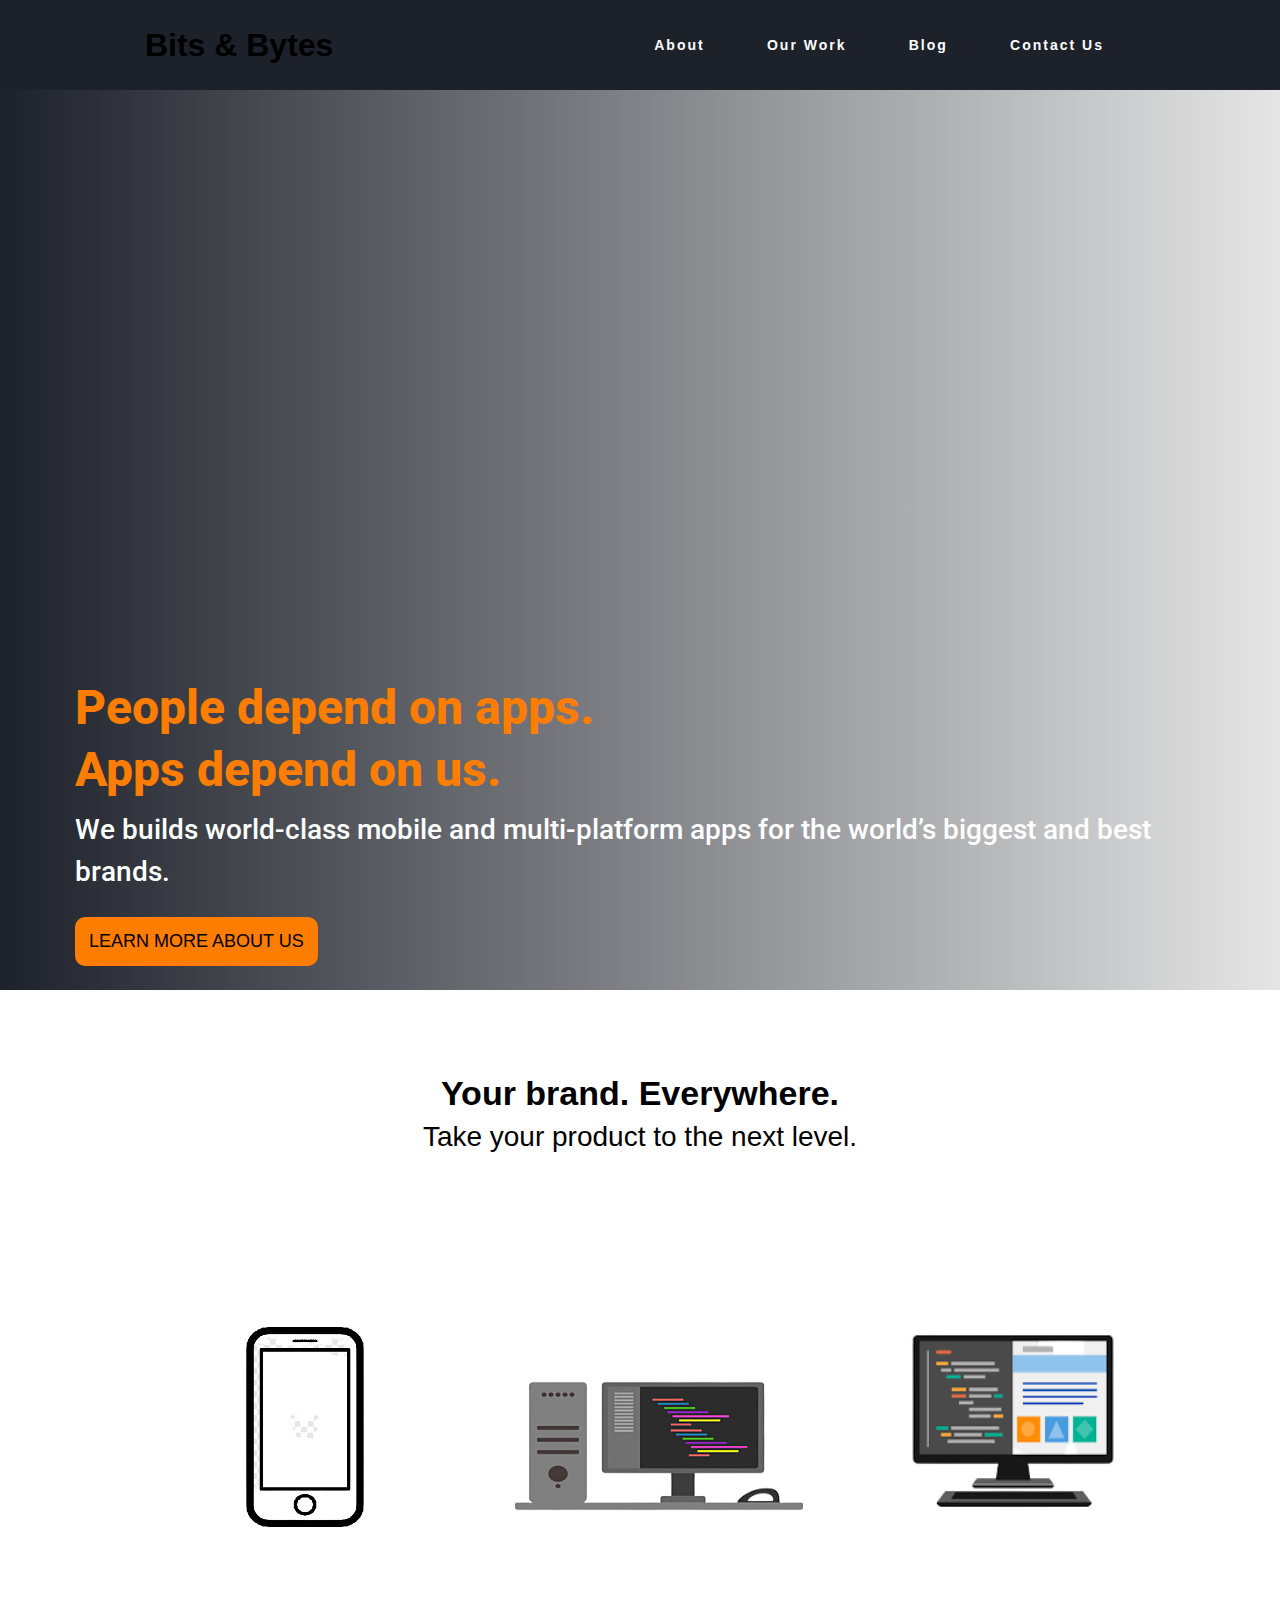
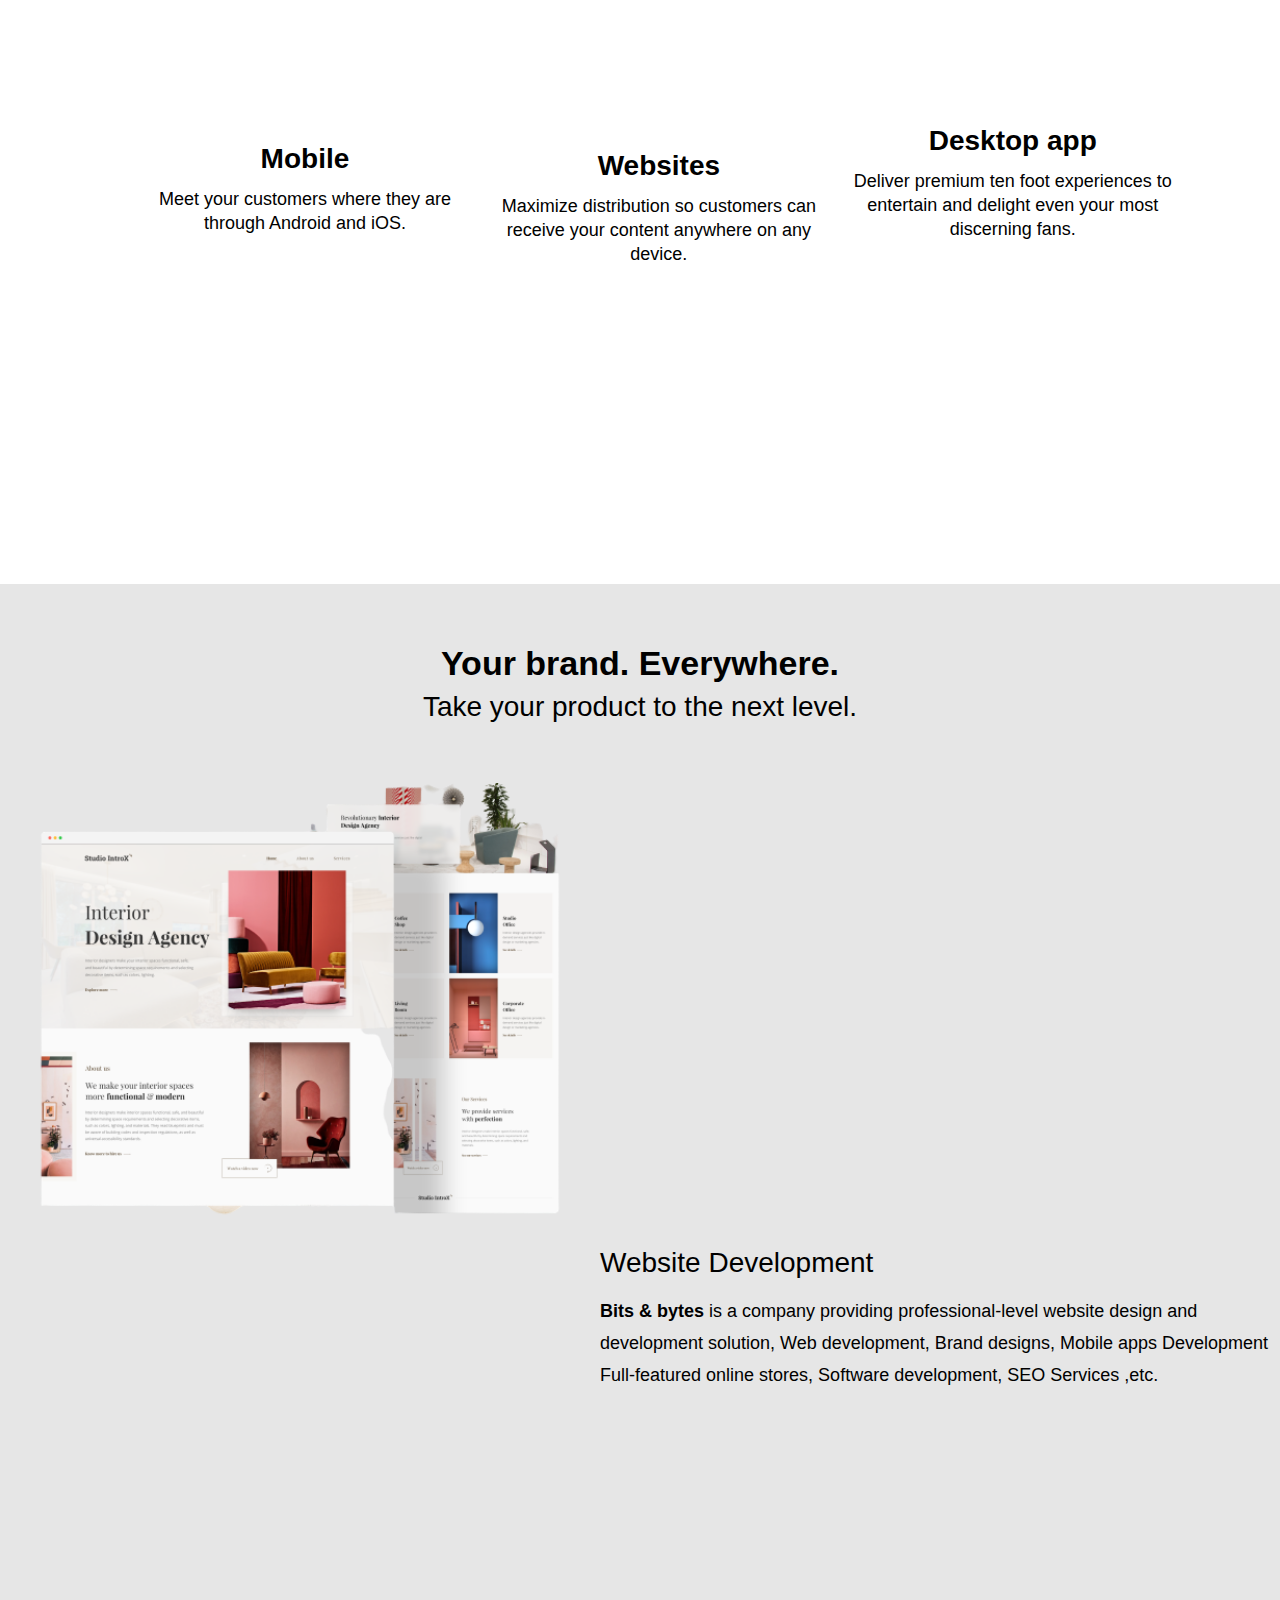
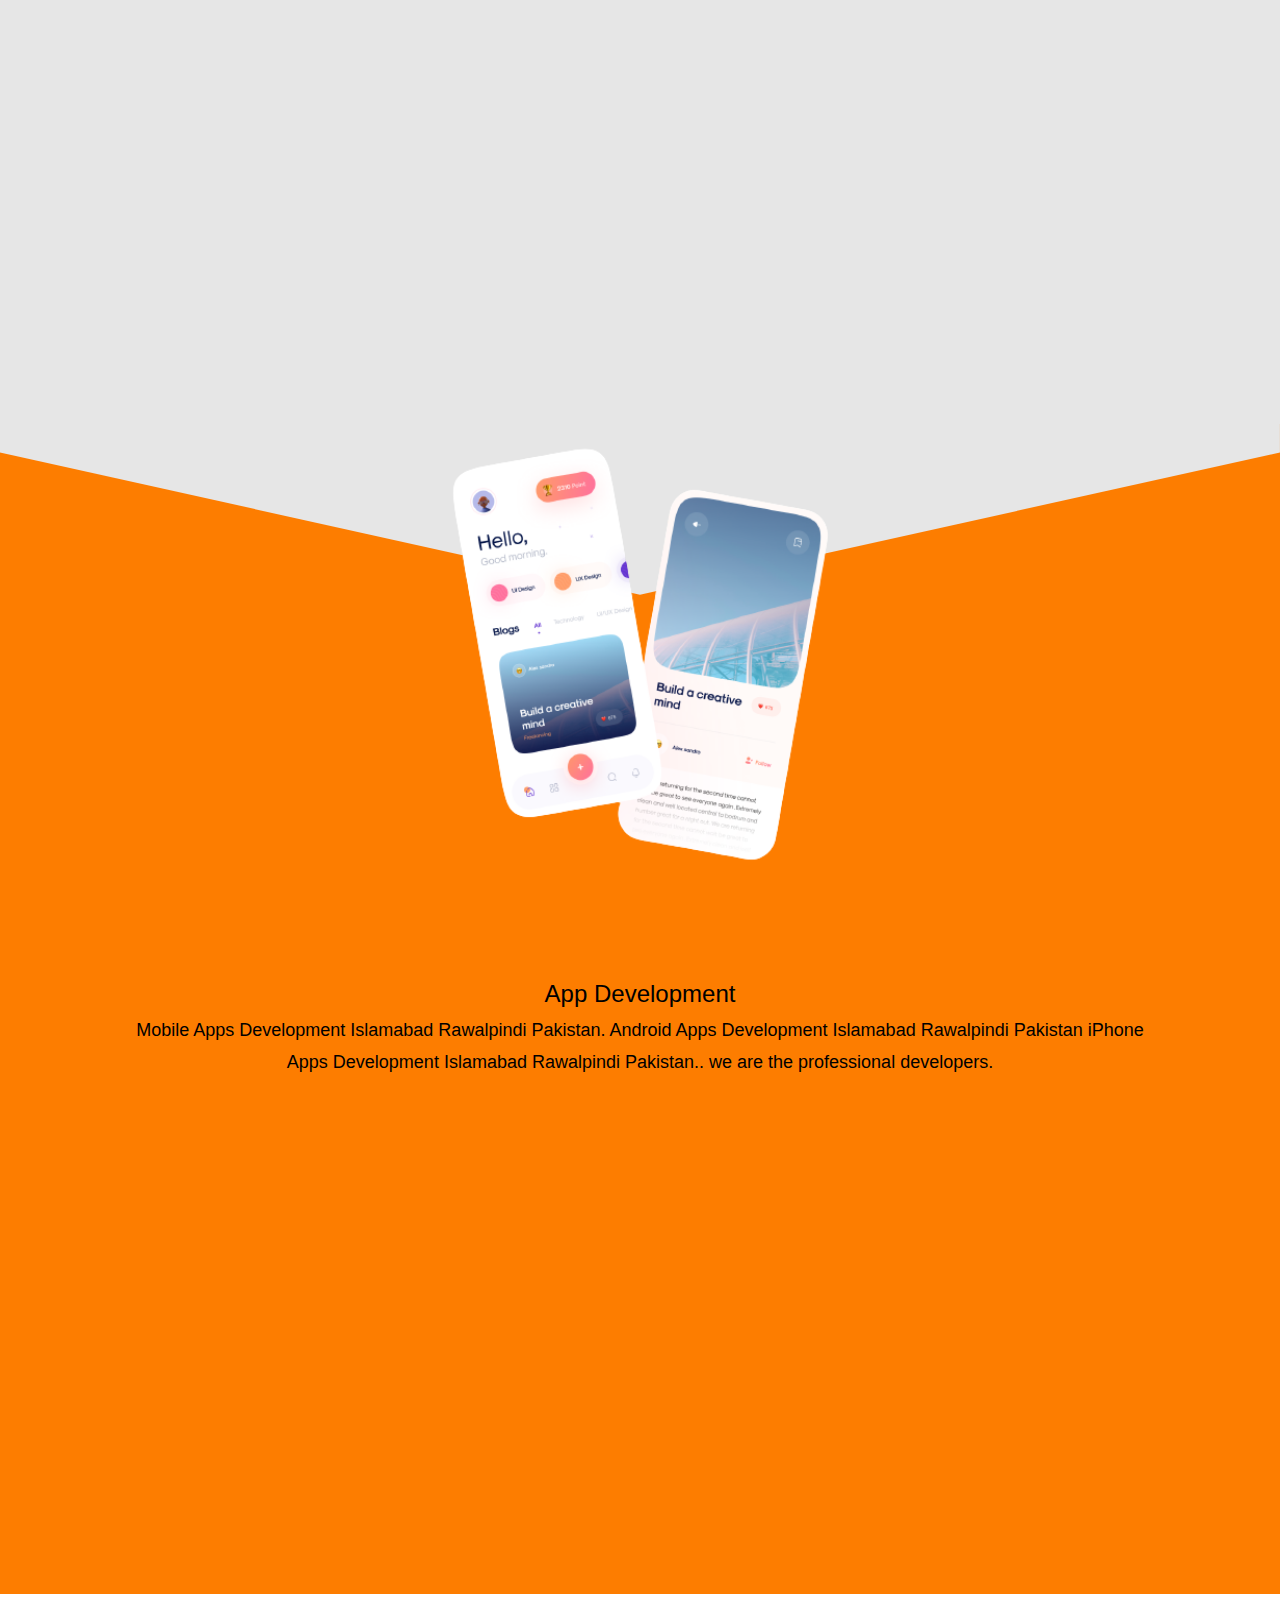
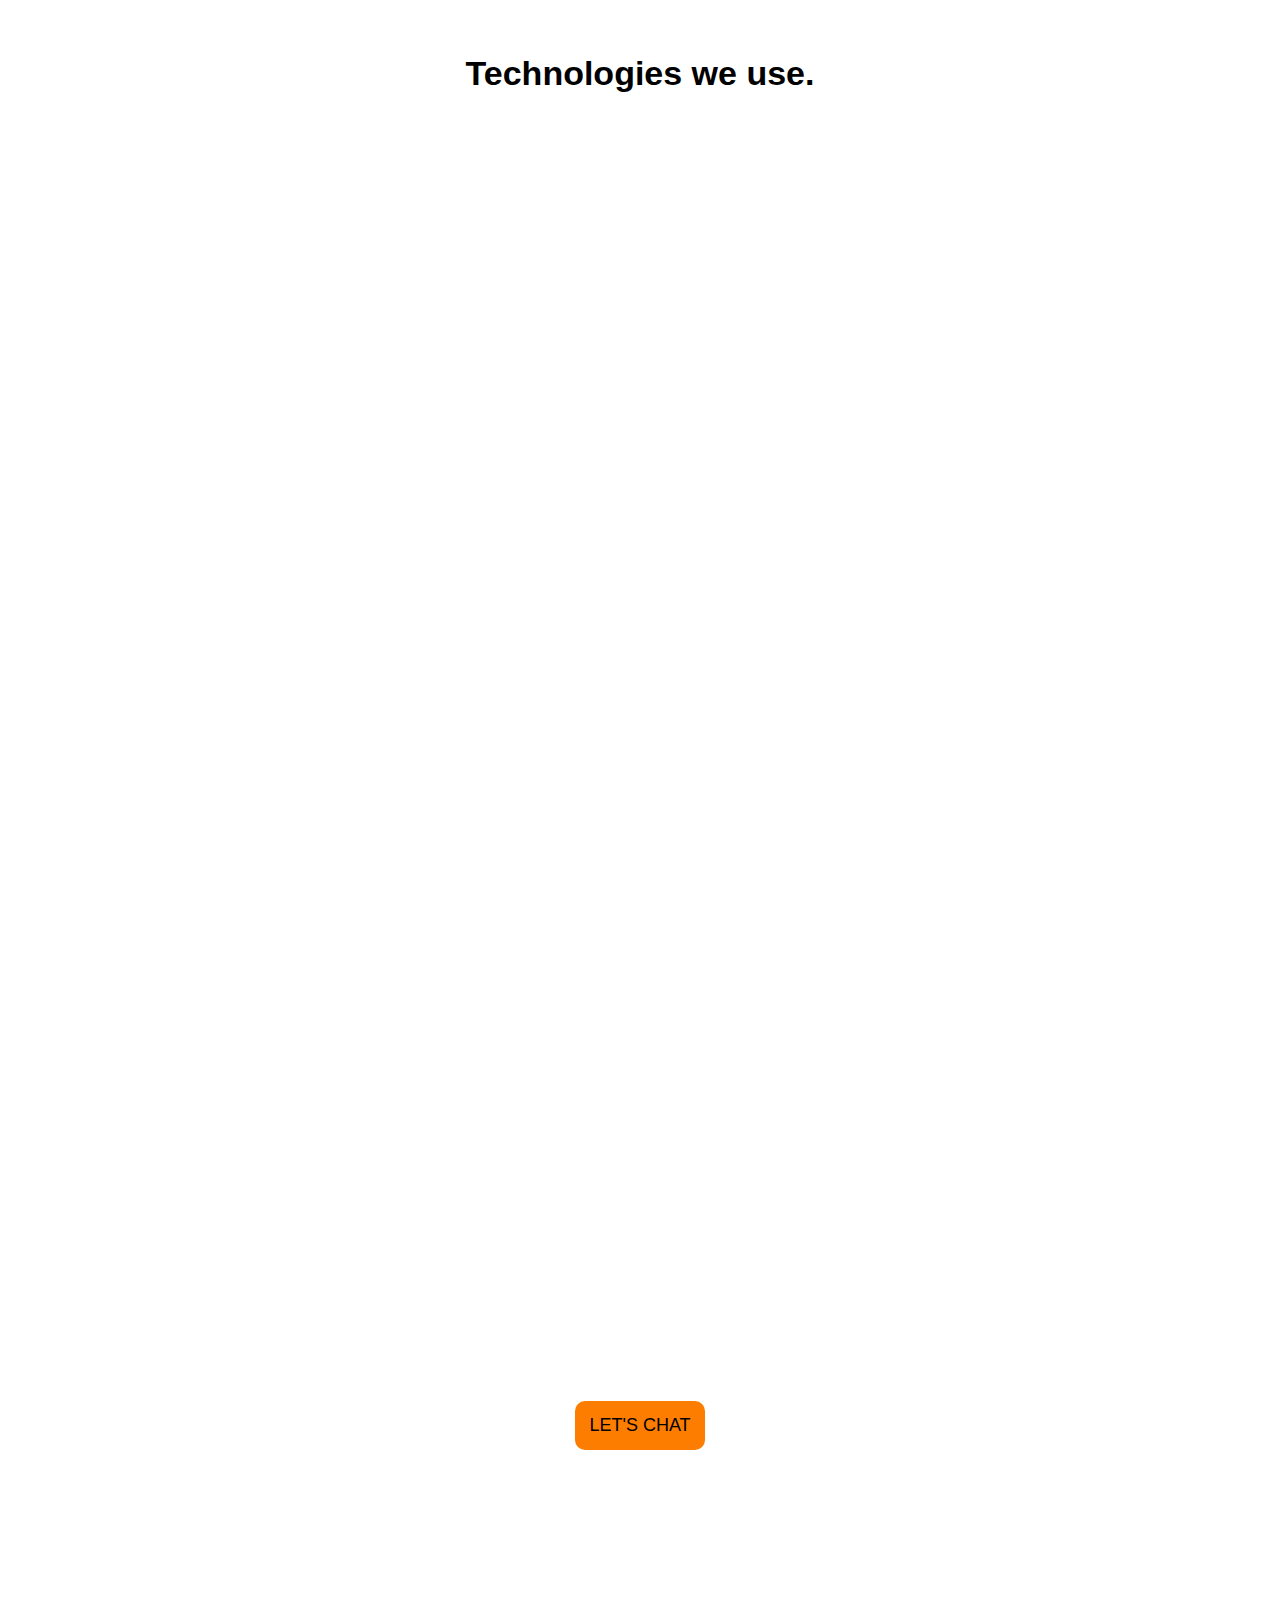
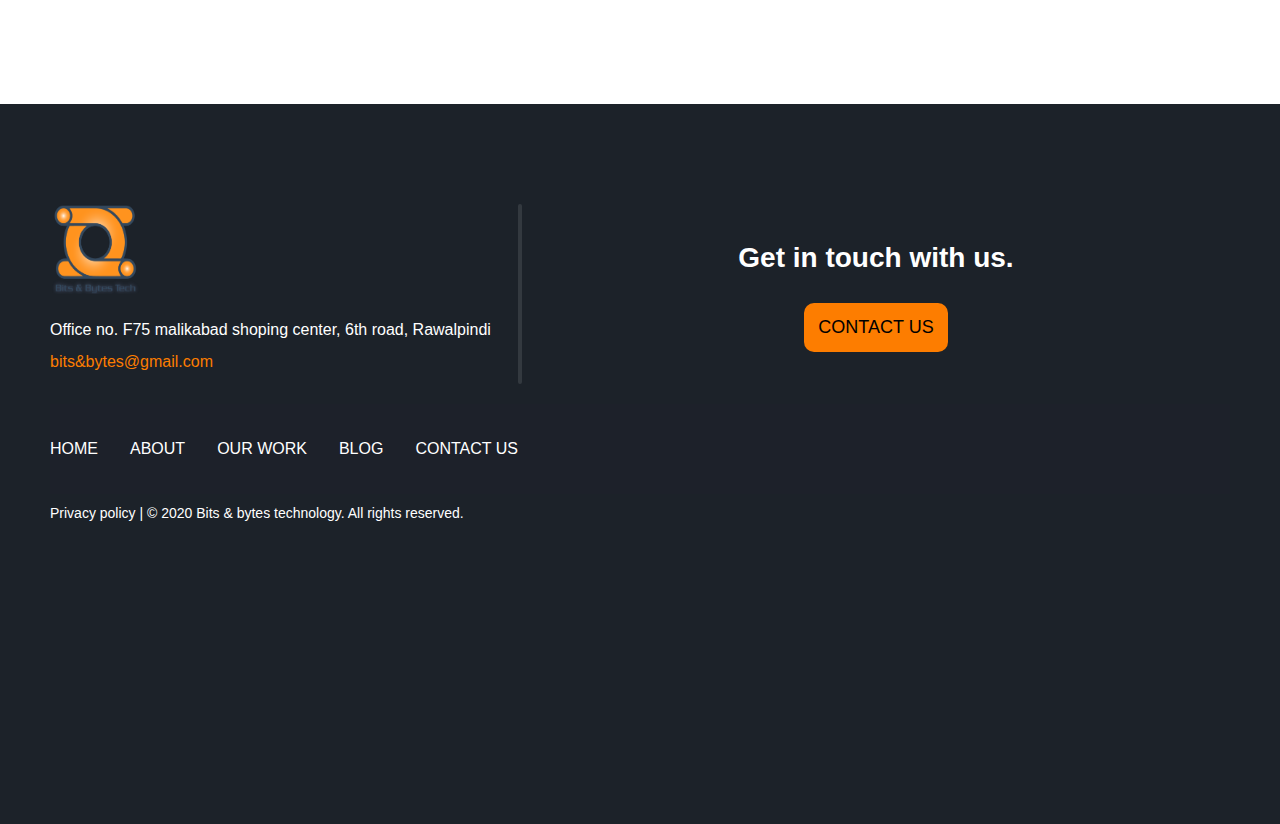
<file: bits & bytes/src/html/index.html>
<!DOCTYPE html>
<html lang="en">
<head>
    <meta charset="UTF-8">
    <meta name="viewport" content="width=device-width, initial-scale=1.0">
    <title>Bits & bytes - technology</title>
    <link href="https://fonts.googleapis.com/css2?family=Roboto:wght@100;300;400;500;700&display=swap" rel="stylesheet">
    <link href='https://unpkg.com/boxicons@2.0.7/css/boxicons.min.css' rel='stylesheet'>
    <!-- <link rel="stylesheet" href="https://cdnjs.cloudflare.com/ajax/libs/font-awesome/4.7.0/css/font-awesome.min.css"> -->
    <link rel="stylesheet" href="../css/style.css">
</head>
<body>

  <!-- Header section -->
  <header class="header">
    <nav class="nav" id="nav">
        <div class="logo">
            <h1>Bits & Bytes</h1>
            
        </div>
        <ul class="nav_links">
          <li><a href="./about.html">About</a></li>
          <li><a href="#">Our Work</a></li>
          <li><a href="#">Blog</a></li>
          <li><a href="./contact.html">Contact Us</a></li>
        </ul>
        <div class="icon">
          <!-- <i class='bx bx-menu-alt-right'  id="menu_bar"></i> -->
          <div class="bar1"></div>
          <div class="bar2"></div>
          <div class="bar3"></div>
        </div>
    </nav>
  </header>
     
    <div class="wrapper"> 
        <video autoplay muted loop id="myVideo">
          <source src="https://media.istockphoto.com/videos/business-people-working-in-a-busy-open-plan-office-video-id1201224615" type="video/mp4">
          Your browser does not support HTML5 video.
        </video>
        <div class="overlay"></div>
          <div class="content">
            <h1 class="hero-title">People depend on apps.<br/>
            Apps depend on us.</h1>
            <h3 class="hero-text">We builds world-class mobile and multi-platform apps for the world’s biggest and best brands.</h3>
            <div class="button">
             <a href="./about.html"> <button id="button">Learn more about us</button></a>
            </div>
          </div>
    </div>
      
   
    <!-- brand section  -->
    <section class="brand" id="brand-section">
      <div class="heading">
        <h2 class="brand-title">Your brand. Everywhere.</h2>
        <p class="brand-text">Take your product to the next level.</p>
      </div>
      <div class="box-container">
        <div class="item-container1">
          <img src="../images/iphobe-removebg-preview.png" alt="image not aviable ">
          <div class="item-description">
            <h3 class="item-title">Mobile</h3>
            <p class="item-text">Meet your customers where they are through Android and iOS.    </p>
          </div>
        </div>
        <div class="item-container2">
          <img src="../images/pc-removebg-preview.png" alt="image not aviable ">
          <div class="item-description">
            <h3 class="item-title">Websites</h3>
            <p class="item-text">Maximize distribution so customers can receive your content anywhere on any device. </p>
          </div>
        </div>
        <div class="item-container3">
          <img src="../images/download-removebg-preview.png" alt="image not aviable ">
          <div class="item-description">
            <h3 class="item-title">Desktop app</h3>
            <p class="item-text">Deliver premium ten foot experiences to entertain and delight even your most discerning fans.  </p>
          </div>
        </div>
      </div>

    </section>

    <!-- Website section -->

    <section class="web-section" id="web-section">

      <div class="heading">
        <h2 class="brand-title">Your brand. Everywhere.</h2>
        <p class="brand-text">Take your product to the next level.</p>
      </div>
      <div class="grid-list">
        <div class="list-image">
          <img src="../images/thumbnail_4-removebg-preview.png" alt="image not aviable">
        </div>
        <div class="box2"></div>
        <div class="box3"></div>
        <div class="list-text">
          <h3 class="grid-title">Website Development</h3>
          <p class="grid-text"><strong>Bits & bytes</strong> is a company providing professional-level
            website design and development solution, Web development,
            Brand designs, Mobile apps Development Full-featured online stores,
            Software development, SEO Services ,etc.</p>
        </div>
        <div></div>
       
      </div>


    </section>

    <!-- App section  -->
    <section class="app-section" id="app-section">
      <div class=".svg">   
        <svg xmlns="http://www.w3.org/2000/svg" viewBox="0 0 1440 220"><path fill="#E6E6E6" fill-opacity="1" d="M0,32L720,192L1440,32L1440,0L720,0L0,0Z"></path></svg>
      </div>
      <div class="app-list">
        <div class="list-image">
          <img src="../images/mobile-removebg-preview.png" id="app-image" alt="image not aviable">
        </div>
        <div class="app-list-text">
          <h2 class="app-title">App Development</h2>
          <p class="app-text">Mobile Apps Development Islamabad Rawalpindi Pakistan.
            Android Apps Development Islamabad Rawalpindi Pakistan
            iPhone Apps Development Islamabad Rawalpindi Pakistan..
            we are the professional developers.</p>
        </div>

      </div>
    </section>

    <!-- Technology section  -->
    <section class="technology-section">
      <div class="heading">
        <h2 class="brand-title">Technologies we use.</h2>
        <!-- <p class="brand-text">Take your product to the next level.</p> -->
      </div>
      

    </section>

     <!-- Help section  -->
     <section class="help-section">
       <div class="help-text">
         <h2>How can we help you?</h2>
         <button id="button">Let's chat</button>
       </div>
     </section>

     <!-- Footer section  -->
     <footer class="footer">
       <div class="footer-top">
         <div class="footer-left">
            <div class="footer-logo">
              <img src="../images/logo.png" alt="image not aviable" id="logo">
              <p class="footer-address">Office no. F75 malikabad shoping center, 6th road, Rawalpindi</p>
              <p class="footer-mail">bits&bytes@gmail.com</p>
    
            </div>
            <div class="footer-saprator"></div>
         </div>
        <div class="footer-getintouch">
          <h2 class="footer-title">
            Get in touch with us.
          </h2>
          <button id="button">Contact us</button>
        </div>
 
       </div>
       <div class="footer-bottom">
         <nav class="footer-nav">
          <ul class="footer-nav">
            <li><a href="#">Home</a></li>
            <li><a href="./about.html">About</a></li>
            <li><a href="#">Our Work</a></li>
            <li><a href="#">Blog</a></li>
            <li><a href="./contact.html">Contact Us</a></li>
          </ul>
         </nav>
         <div class="footer-copywrite">
          <p class="copywrite">Privacy policy | © 2020 Bits & bytes technology. All rights reserved.</p>
        </div>
       </div>
      


     </footer>

   

    <script src="../js/app.js"></script>
</body>
</html>
</file>
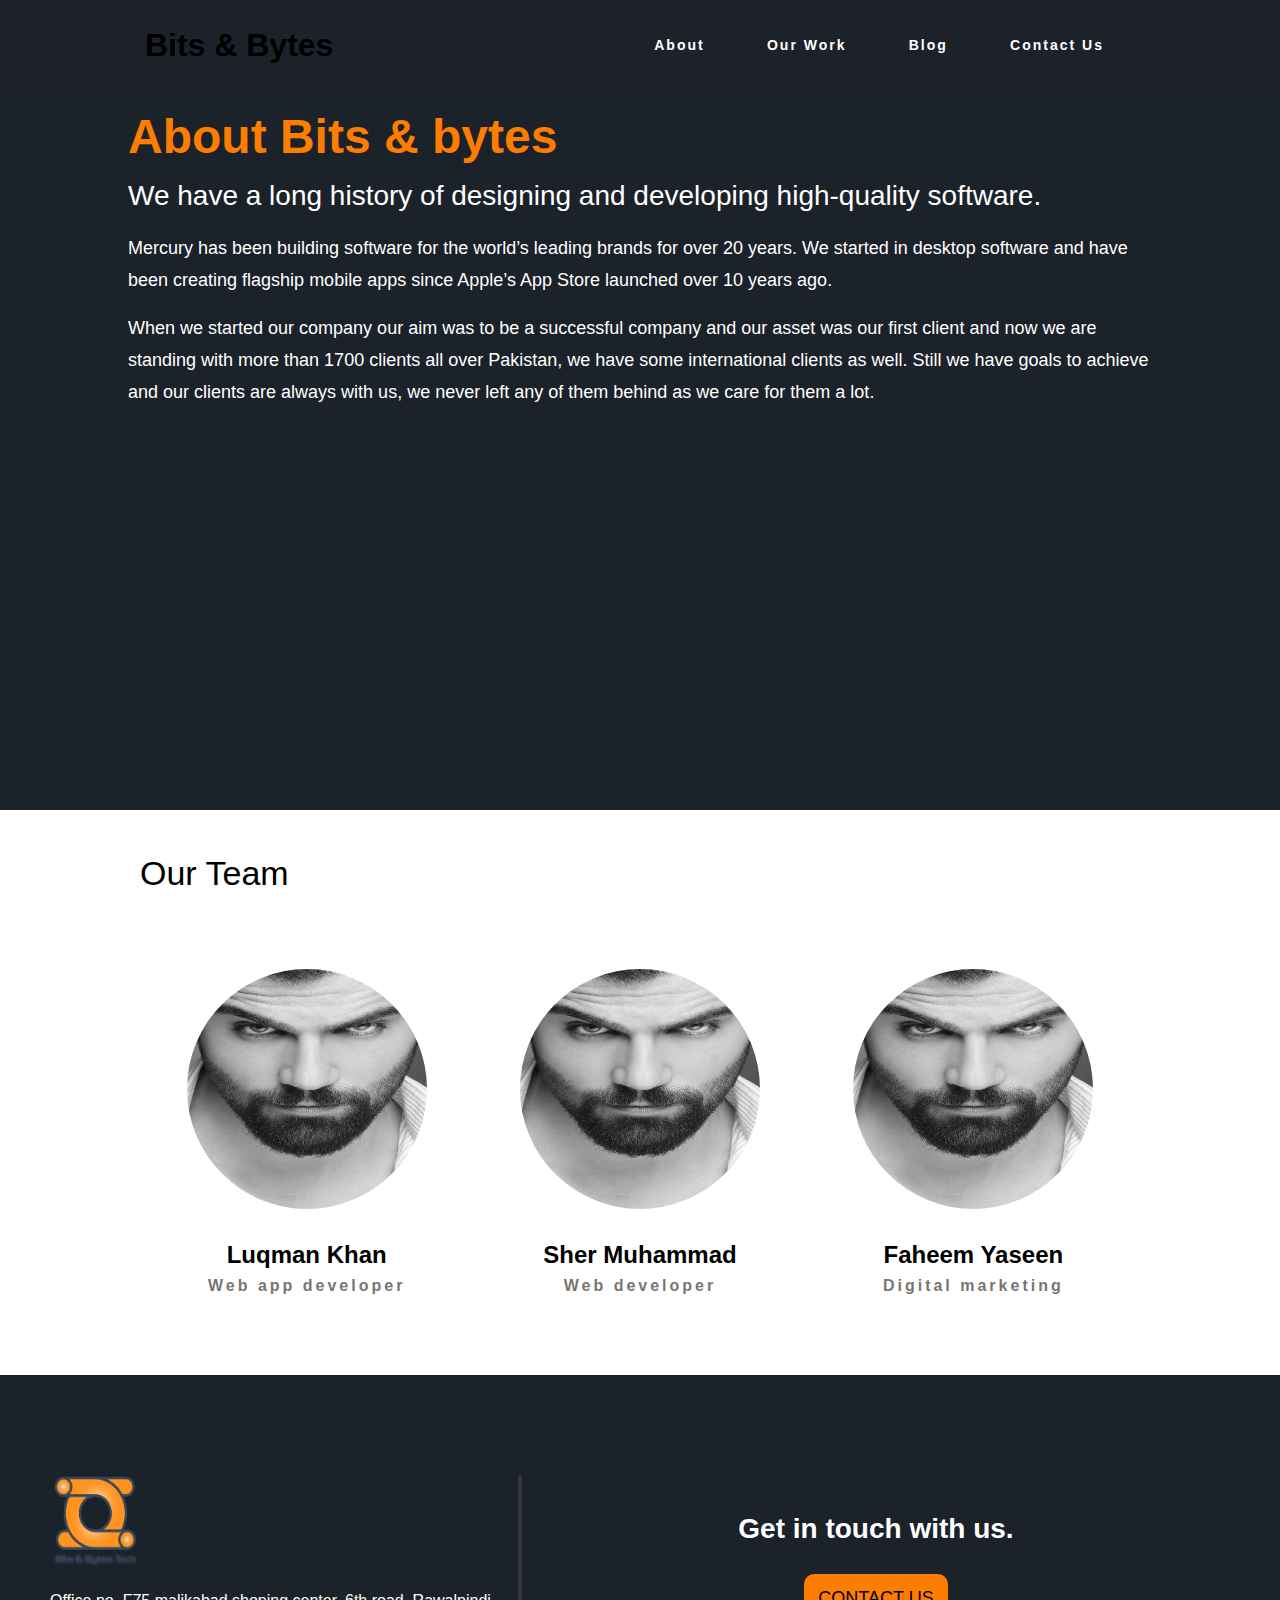
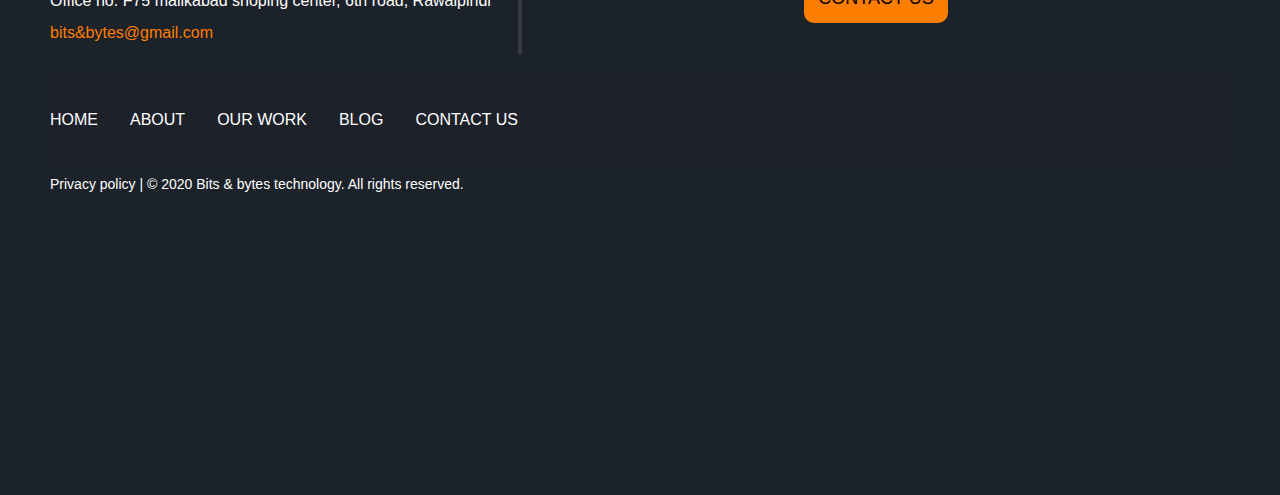
<file: bits & bytes/src/html/about.html>
<!DOCTYPE html>
<html lang="en">
<head>
    <meta charset="UTF-8">
    <meta name="viewport" content="width=device-width, initial-scale=1.0">
    <title>Bits & bytes - technology</title>
    <link href="https://fonts.googleapis.com/css2?family=Roboto:wght@100;300;400;500;700&display=swap" rel="stylesheet">
    <link href='https://unpkg.com/boxicons@2.0.7/css/boxicons.min.css' rel='stylesheet'>
    <link rel="stylesheet" href="https://cdnjs.cloudflare.com/ajax/libs/font-awesome/4.7.0/css/font-awesome.min.css">
    <link rel="stylesheet" href="../css/style.css">
    <link rel="stylesheet" href="../css/about.css">

</head>
<body>
    <!-- Header section -->
    <header class="header">
        <nav class="nav" id="nav">
            <div class="logo">
                <h1>Bits & Bytes</h1>
                
            </div>
            <ul class="nav_links">
            <li><a href="#">About</a></li>
            <li><a href="#">Our Work</a></li>
            <li><a href="#">Blog</a></li>
            <li><a href="contact.html">Contact Us</a></li>
            </ul>
            <div class="icon">
            <i class='bx bx-menu-alt-right'  id="menu_bar"></i>
            </div>
        </nav>
    </header>

    <!-- main section  -->
    <section class="main-section">
        <div class="about-container">
            <h2 class="about-title">About Bits & bytes</h2>
            <h3 class="about-subtitle">We have a long history of designing and developing high‑quality software.</h3>
            <p class="about-text">
                Mercury has been building software for the world’s leading brands for over 20 years. We started in desktop software and have been creating flagship mobile apps since Apple’s App Store launched over 10 years ago.
            </p>
            <p class="about-text">
                When we started our company our aim was to be a successful company and our asset was our first client and now we are standing with more than 1700 clients all over Pakistan, we have some international clients as well. Still we have goals to achieve and our clients are always with us, we never left any of them behind as we care for them a lot.
            </p>
        </div>

        <!-- team section  -->

        <div class="team-section">
            <h2 class="team-title">Our Team</h2>
            <div class="profiles">
                <div class="profile">
                    <img class="profile-img" src="../images/man.jpg" alt="no image aviable">
                    <h3 class="user-name">Luqman Khan</h3>
                    <h5 class="user-skill">Web app developer</h5>

                </div>

                <div class="profile">
                    <img class="profile-img" src="../images/man.jpg" alt="no image aviable">
                    <h3 class="user-name">Sher Muhammad</h3>
                    <h5 class="user-skill">Web developer</h5>

                </div>

                <div class="profile">
                    <img class="profile-img" src="../images/man.jpg" alt="no image aviable">
                    <h3 class="user-name">Faheem Yaseen</h3>
                    <h5 class="user-skill">Digital marketing </h5>

                </div>
            </div>
        </div>


    </section>


    <!-- Footer section  -->
    <footer class="footer">
        <div class="footer-top">
            <div class="footer-left">
                <div class="footer-logo">
                <img src="../images/logo.png" alt="image not aviable" id="logo">
                <p class="footer-address">Office no. F75 malikabad shoping center, 6th road, Rawalpindi</p>
                <p class="footer-mail">bits&bytes@gmail.com</p>
        
                </div>
                <div class="footer-saprator"></div>
            </div>
            <div class="footer-getintouch">
            <h2 class="footer-title">
                Get in touch with us.
            </h2>
            <button id="button">Contact us</button>
            </div>

        </div>
        <div class="footer-bottom">
            <nav class="footer-nav">
            <ul class="footer-nav">
                <li><a href="index.html">Home</a></li>
                <li><a href="about.html">About</a></li>
                <li><a href="#">Our Work</a></li>
                <li><a href="#">Blog</a></li>
                <li><a href="./contact.html">Contact Us</a></li>
            </ul>
            </nav>
            <div class="footer-copywrite">
            <p class="copywrite">Privacy policy | © 2020 Bits & bytes technology. All rights reserved.</p>
            </div>
        </div>
    </footer>
    
    

    <script src="../js/app.js"></script>
</body>
</html>
</file>
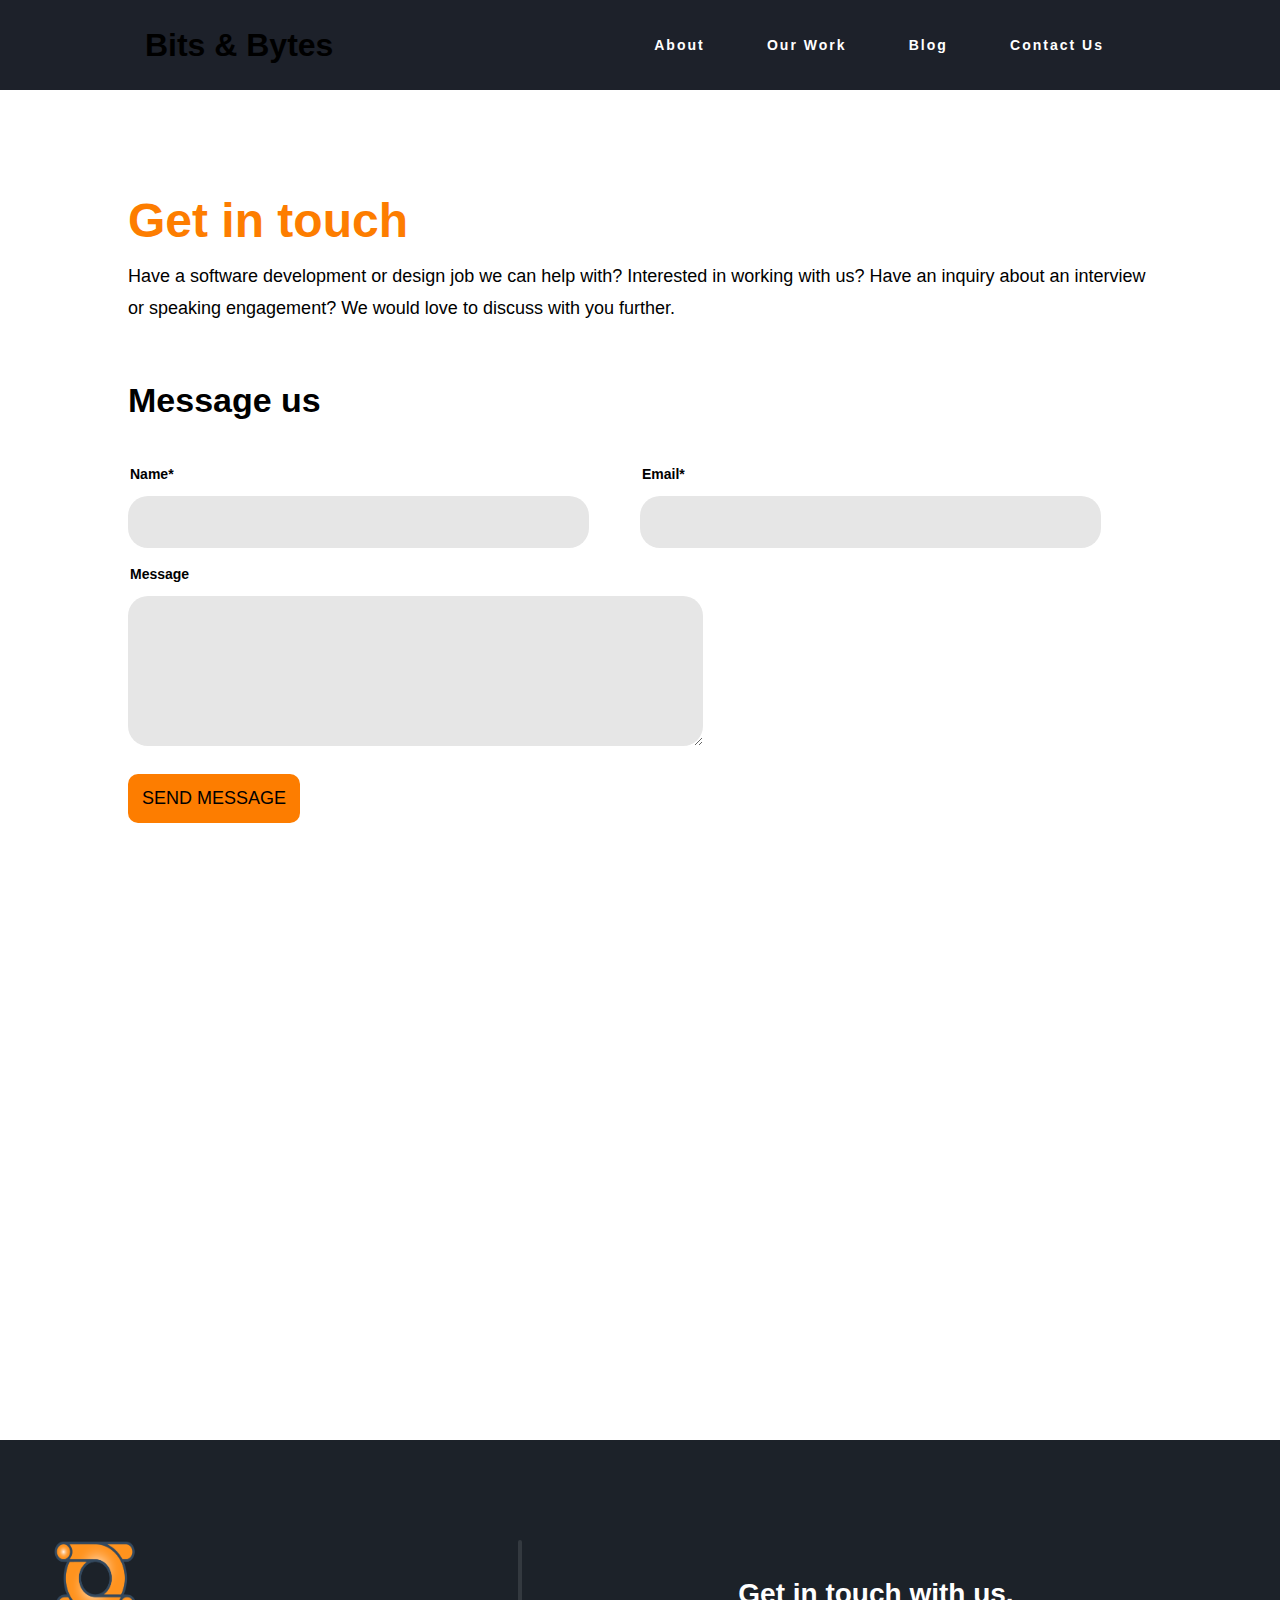
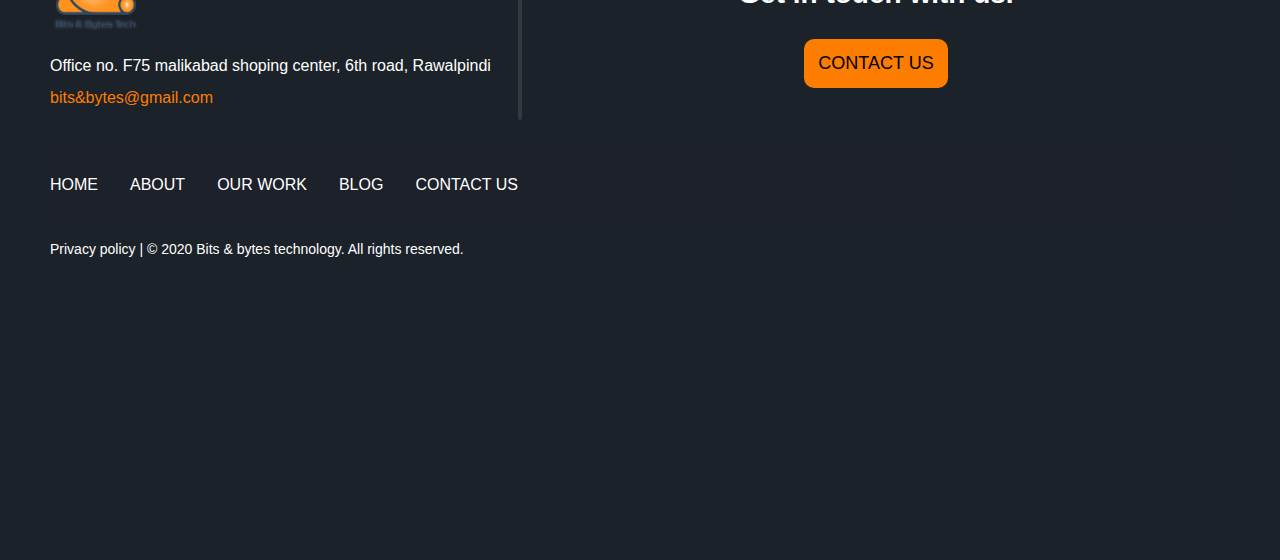
<file: bits & bytes/src/html/contact.html>
<!DOCTYPE html>
<html lang="en">
<head>
    <meta charset="UTF-8">
    <meta name="viewport" content="width=device-width, initial-scale=1.0">
    <title>bits & bytes</title>
    <link href="https://fonts.googleapis.com/css2?family=Roboto:wght@100;300;400;500;700&display=swap" rel="stylesheet">
    <link href='https://unpkg.com/boxicons@2.0.7/css/boxicons.min.css' rel='stylesheet'>
    <link rel="stylesheet" href="https://cdnjs.cloudflare.com/ajax/libs/font-awesome/4.7.0/css/font-awesome.min.css">
    <link rel="stylesheet" href="../css/style.css">
    <link rel="stylesheet" href="../css/contact.css">
</head>
<body>

    <!-- Header section -->
    <header class="header">
        <nav class="nav" id="nav">
            <div class="logo">
                <h1>Bits & Bytes</h1>
                
            </div>
            <ul class="nav_links">
            <li><a href="about.html">About</a></li>
            <li><a href="#">Our Work</a></li>
            <li><a href="#">Blog</a></li>
            <li><a href="contact.html">Contact Us</a></li>
            </ul>
            <div class="icon">
            <i class='bx bx-menu-alt-right'  id="menu_bar"></i>
            </div>
        </nav>
    </header>

    <!-- main section  -->
    <section class="main-section" id="section">
        <div class="text-section">
            <h2 class="main-title">Get in touch</h2>
            <p class="main-text">Have a software development or design job we can help with? Interested in working with us? Have an inquiry about an interview or speaking engagement? We would love to discuss with you further.</p>
        </div>

        <form action="" class="form-section">
            <h2  class="form-title">Message us</h2>
            <div class="form-box">
                <div class="box-input">
                    <div class="form-text">
                        <h4>Name*</h4>
                    </div>
                    <div class="form-input">
                        <input type="text">
                    </div>
                </div>
               <div class="box-input">
                    <div class="form-text">
                        <h4>Email*</h4>
                    </div>
                    <div class="form-input">
                        <input type="text">
                    </div>
               </div>
               <div class="break"></div> <!-- break -->
               <div class="box-textarea">
                    <div class="form-text">
                        <h4>Message</h4>
                    </div>
                    <div class="form-input">
                        <textarea name="message" id="message" cols="70" rows="10"></textarea>
                    </div>
               </div>
            </div>
            <div class="button-box">
                <button id="button">Send message</button>
            </div>
        </form>

    </section>


    <!-- Footer section  -->
    <footer class="footer">
    <div class="footer-top">
        <div class="footer-left">
            <div class="footer-logo">
            <img src="../images/logo.png" alt="image not aviable" id="logo">
            <p class="footer-address">Office no. F75 malikabad shoping center, 6th road, Rawalpindi</p>
            <p class="footer-mail">bits&bytes@gmail.com</p>
    
            </div>
            <div class="footer-saprator"></div>
        </div>
        <div class="footer-getintouch">
        <h2 class="footer-title">
            Get in touch with us.
        </h2>
        <button id="button">Contact us</button>
        </div>

    </div>
    <div class="footer-bottom">
        <nav class="footer-nav">
        <ul class="footer-nav">
            <li><a href="index.html">Home</a></li>
            <li><a href="about.html">About</a></li>
            <li><a href="#">Our Work</a></li>
            <li><a href="#">Blog</a></li>
            <li><a href="#">Contact Us</a></li>
        </ul>
        </nav>
        <div class="footer-copywrite">
        <p class="copywrite">Privacy policy | © 2020 Bits & bytes technology. All rights reserved.</p>
        </div>
    </div>
    </footer>


    <script src="../js/app.js"></script>
</body>
</html>
</file>
<file: bits & bytes/src/css/style.css>
/* Basic styling */
* {
  box-sizing: border-box;
  padding: 0;
  margin: 0;
}
body {
  font-family: Arial, Helvetica, sans-serif, "Roboto";
  font-size: 16px;
}


/* top section  */
.top-section {
  max-width: 1024px;
  margin: auto;
  background-color: rgb(59, 31, 31);
  padding: 10px;
}

.nav {
  top: 0;
  display: flex;
  justify-content: space-around;
  align-items: center;
  background-color: #1d212a;
  min-height: 10vh;
  width: 100%; /* ch */
}

.nav_links {
  display: flex;
  justify-content: space-around;
  width: 40%;
}
.nav_links li {
  list-style: none;
}
.nav_links a {
  text-decoration: none;
  color: #ffffff;
  font-size: 14px;
  font-weight: bold;
  letter-spacing: 2px;
}
.nav_links a:hover {
  background-color: #ddd;
  color: black;
}

.nav_links a.active {
  color: white;
}

/* menu burger */
.icon > div {
  width: 25px;
  height: 4px;
  background-color: #f1f1f1;
  margin: 5px;
}
.icon {
  display: none;
}

/* hero section  */
.wrapper {
  width: 100%;
  height: 100vh;
  margin: auto;
  position: relative;
}

video {
  top: 10vh;
  z-index: -1;
  width: 100%;
  height: calc(100vh - 80px);
  min-height: 600px;
  object-fit: cover;
}

.overlay {
  background-image: linear-gradient(to right, #1d212a, rgba(0, 0, 0, 0.1));
  width: 100%;
  height: 100%;
  min-height: 600px;
  object-fit: cover;
  position: absolute;
  top: 0;
  z-index: -1;
}

.content {
  position: absolute;
  bottom: 0;
  color: #f1f1f1;
  margin: 0px 75px 24px 75px;
}

.hero-title {
  font-size: 48px;
  font-weight: 800;
  color: #fd7d00;
  font-family: "Roboto";
  line-height: 62px;
}
.hero-text {
  font-size: 28px;
  font-weight: 500;
  color: #ffffff;
  font-family: "Roboto";
  line-height: 42px;
  margin-top: 8px;
}
#button {
  padding: 14px;
  background-color: #fd7d00;
  text-align: center;
  border: none;
  border-radius: 10px;
  font-size: 18px;
  margin-top: 24px;
  text-transform: uppercase;
}

/* brand thing section */

.brand {
  width: 100%;
  height: 130vh;
  background-color: #ffffff;
  margin-top: 24px;
}
.heading {
  text-align: center;
  padding: 60px 0px 60px;
}
.brand-title {
  font-size: 34px;
}
.brand-text {
  font-weight: 900px;
  font-size: 28px;
  padding-top: 8px;
}

.box-container {
  display: flex;
  flex-direction: row;
  max-width: 1024px;
  margin-left: auto;
  margin-right: auto;
}

.item-container1 {
  height: 80vh;
  width: 33%;
  margin: 8px;
  display: flex;
  flex-direction: column;
  justify-content: space-around;
  align-items: center;
  text-align: center;
}
.item-container2 {
  height: 80vh;
  width: 33%;
  margin: 8px;
  text-align: center;
  display: flex;
  flex-direction: column;
  justify-content: space-around;
  align-items: center;
  text-align: center;
}
.item-container3 {
  height: 80vh;
  width: 33%;
  margin: 8px;
  text-align: center;
  display: flex;
  flex-direction: column;
  justify-content: space-around;
  align-items: center;
  text-align: center;
}
.item-container1 img {
  height: 200px;
  width: 380px;
}
.item-container2 img {
  height: 300px;
  width: 360px;
}
.item-container3 img {
  height: 200px;
  width: 380px;
}
.item-title {
  font-size: 28px;
  line-height: 40px;
  margin-bottom: 8px;
}

.item-text {
  font-size: 18px;
  line-height: 24px;
}

/* Web section  */
.web-section {
  width: 100%;
  height: 160vh;
  background-color: #e6e6e6;
}
.grid-list {
  display: grid;
  grid-template-columns: auto auto;
}

.list-image img {
  height: 460px;
  width: 600px;
}

.grid-title {
  font-size: 28px;
  font-weight: 400;
  margin-bottom: 16px;
}

.grid-text {
  font-size: 18px;
  margin-bottom: 16px;
  line-height: 32px;
}

/* App detail section  */

.app-section {
  width: 100%;
  height: 130vh;
  background-color: #fd7d00;
  position: relative;
}
.app-list {
  display: flex;
  flex-direction: column;
  margin-top: 350px;
  text-align: center;
  align-items: center;
  justify-content: center;
  max-width: 1024px;
  margin-left: auto;
  margin-right: auto;
  width: 100%;
}

#app-image {
  position: absolute;
  top: 0;
  z-index: 2;
  right: 0;
  left: 0;
  margin-left: auto;
  margin-right: auto;
}
.app-title {
  font-size: 24px;
  font-weight: 500;
  line-height: 40px;
}
.app-text {
  font-size: 18px;
  font-weight: 400;
  line-height: 32px;
}
/* technology  section */

.technology-section {
  width: 100%;
  height: 120vh;
  background-color: #ffffff;
  position: relative;
}

/* Help  section */

.help-section {
  width: 100%;
  height: 70vh;
  background-image: url("../images/main-banner.png");
  background-attachment: fixed;
  background-position: center;
  background-size: cover;
  background-repeat: repeat;
}

.help-text {
  width: 100%;
  height: 100%;
  display: flex;
  flex-direction: column;
  align-items: center;
  justify-content: center;
}
.help-text > h2 {
  z-index: 1000;
  color: #ffffff;
  font-size: 28px;
  margin-bottom: 16px;
}

/* Footer section */

.footer {
  height: 80vh;
  width: 100%;
  background-color: #1c2229;
  margin-left: auto;
}
.footer-top {
  display: flex;
  align-items: center;
  justify-content: space-between;
  margin-left: 50px;
  margin-right: 50px;
  padding-top: 100px;
}
.footer-bottom {
  padding-top: 20px;
  margin-left: 50px;
  margin-right: 50px;
}

.footer-nav {
  display: flex;
  align-items: center;
  background-color: #1d212a;
  min-height: 10vh;
  width: auto;
}
.footer-nav li {
  list-style: none;
}
.footer-nav a {
  text-decoration: none;
  color: #ffffff;
  font-size: 16px;
  font-weight: 500;
  margin-right: 2rem;
  text-transform: uppercase;
}

.footer-top img {
  height: 90px;
  width: 90px;
}
.footer-saprator {
  height: 180px;
  width: 4px;
  border-radius: 10px;
  background-color: #33393f;
}
.footer-left {
  display: flex;
  justify-content: space-between;
  width: 40%;
}
.footer-getintouch {
  text-align: center;
  width: 60%;
}
.footer-copywrite {
  margin-top: 8px;
  color: #ffffff;
  font-size: 14px;
  line-height: 23px;
}
.footer-address {
  font-size: 16px;
  line-height: 32px;
  color: #ffffff;
  margin-top: 16px;
}
.footer-mail {
  font-size: 16px;
  line-height: 32px;
  color: #fd7d00;
}
.footer-title {
  font-size: 28px;
  line-height: 42px;
  color: #ffffff;
}
/* MEDIA QUERIES */
@media screen and (max-width: 768px) {
  body {
    overflow-y: hidden;
  }
  body, html {
    overflow: scroll;
  }
  .nav_links {
    position: absolute;
    right: 0;
    height: 90vh;
    top: 10vh;
    background-color: #1d212a;
    display: flex;
    flex-direction: column;
    align-items: center;
    transform: translateX(100%);
    transition: transform 0.5s ease-in;
  }
  .nav_links li {
    opacity: 0;
  }
  .nav ul {
    width: 100%;
  }
  .icon {
    display: block;
    font-size: 28px;
    cursor: pointer;
  }
  .wrapper > video {
    display: none;
  }
  .overlay {
    background-image: url("../images/cover.jpg");
    background-attachment: fixed;
    background-position: center;
    background-size: cover;
    background-repeat: no-repeat;
  }
  .content {
    position: absolute;
    color: #f1f1f1;
    display: flex;
    text-align: center;
    flex-direction: column;
    justify-content: center;
    width: 100%;
    height: 100%;
    margin: 0px;
  }
  .hero-title {
    font-size: 34px;
    font-weight: 800;
    color: #fd7d00;
    font-family: "Roboto";
    line-height: 44px;
  }
  .hero-text {
    font-size: 24px;
    font-weight: 500;
    color: #ffffff;
    font-family: "Roboto";
    line-height: 36px;
    margin-top: 8px;
  }
  #button {
    padding: 14px;
    background-color: #fd7d00;
    text-align: center;
    border: none;
    border-radius: 10px;
    font-size: 14px;
    margin-top: 24px;
    text-transform: uppercase;
  }
  /* brand section  */

  .brand {
    width: 100%;
    height: auto;
    background-color: #ffffff;
    margin-top: 24px;
  }

  .brand-title {
    font-size: 34px;
    font-weight: 800px;
    line-height: 32px;
  }
  .brand-text {
    font-weight: 500px;
    font-size: 24px;
    line-height: 36px;
    padding-top: 8px;
  }
  .box-container {
    display: flex;
    flex-wrap: wrap;
    overflow: hidden;
  }
  .item-container1 {
    width: 100%;
    height: 60vh;
  }
  .item-container2 {
    width: 100%;
    height: 60vh;
  }
  .item-container3 {
    width: 100%;
    height: 60vh;
    margin-top: 40px;
  }
  .item-title {
    font-size: 28px;
    line-height: 40px;
    font-weight: 500;
    margin-bottom: 8px;
  }
  .item-text {
    font-size: 18px;
    line-height: 24px;
  }
  /* Web section  */
  .web-section {
    width: 100%;
    height: auto;
    background-color: #e6e6e6;
  }
  .box2 {
    display: none;
  }
  .box3 {
    display: none;
  }
  .grid-list {
    display: grid;
    grid-template-columns: 1fr;
    text-align: center;
  }
  .list-image img {
    height: 320px;
    width: 400px;
  }
  .list-text {
    text-align: center;
    margin-top: 16px;
  }
  /* App detail section  */

  .app-section {
    width: 100%;
    height: auto;
    background-color: #fd7d00;
    position: relative;
  }

  .app-list {
    display: flex;
    flex-direction: column;
    margin-top: 200px;
    text-align: center;
    align-items: center;
    justify-content: center;
    max-width: 768px;
    margin-left: auto;
    margin-right: auto;
    width: 100%;
  }
  .svg > svg {
    display: block;
    height: 120px;
  }
  #app-image {
    position: absolute;
    top: 0;
    z-index: 2;
    right: 0;
    left: 0;
    margin-left: auto;
    margin-right: auto;
    height: 300px;
    width: 400px;
  }
  /* footer section  */
  .footer {
    width: 100%;
    height: auto;
  }
  .footer-top {
    display: flex;
    flex-wrap: wrap;
    text-align: center;
    justify-content: center;
    padding-top: 100px;
  }
  .footer-left {
    display: flex;
    flex-wrap: wrap;
    justify-content: space-between;
    width: 100%;
  }
  .footer-saprator {
    display: none;
  }
  .footer-logo {
    margin-left: auto;
    margin-right: auto;
  }
  .footer-getintouch {
    margin-top: 16px;
  }
  .footer-nav {
    display: flex;
    align-items: center;
    background-color: #1d212a;
    min-height: 10vh;
    width: 100%;
    justify-content: center;
    margin-left: auto;
    margin-right: auto;
  }
  .footer-copywrite {
    margin-top: 8px;
    color: #ffffff;
    font-size: 14px;
    line-height: 23px;
    text-align: center;
  }
}
.nav_active {
  transform: translateX(0%);
}
@keyframes navLinkFade {
  from {
    opacity: 0;
    transform: translateX(50px);
  }
  to {
    opacity: 1;
    transform: translateX(0px);
  }
}

/* menu icon toggle */
.toggle .bar1 {
  transform: rotate(-45deg) translate(-5px, 6px);
}
.toggle .bar2 {
  opacity: 0;
}
.toggle .bar3 {
  transform: rotate(45deg) translate(-8px, -8px);
}

/* for mobile view  */

@media screen and (max-width: 350px) {

}



@media screen and (max-width: 1024px) {
  .nav_links {
    width: 60%;
  }
}
</file>
<file: bits & bytes/src/css/about.css>
.main-section {
    height: auto;
    width: 100%;
    background-color: #ffffff;
    display: block;
}

.about-container {
    height: 80vh;
    width: 100%;
    background-color:#1C2229;
    color: #ffffff;
    padding-left: 10%;
    padding-right: 10%;

}
.about-title {
    font-size: 48px;
    font-weight: 700;
    color: #FD7D00;
    line-height: 62px;
    padding-top: 16px;
}

.about-subtitle {
    font-size: 28px;
    font-weight: 500;
    color: #ffffff;
    line-height: 40px;
    margin-top: 8px;
}

.about-text {
    font-size: 18px;
    font-weight: 400;
    color: #ffffff;
    line-height: 32px;
    margin-top: 16px;
}

/* team section  */

.team-section {
    width: 100%;
    height: auto;
    display: block;
    padding: 44px 140px;
   
}

.team-title {
    font-size: 34px;
    font-weight: 500;
    margin-bottom: 60px;
}

.profiles {
    display: flex;
    justify-content: space-around;
    margin: 20px auto;
    
}

.profile {
    flex-basis: 260px;
    border-radius: 10px;
    padding: 16px 0;
    text-align: center;
    
}

.profile .profile-img {
    height: 240px;
    width: 240px;
    border-radius: 50%;
    filter: grayscale(100%);
    cursor: pointer;
    transition: 400em;
}
.profile:hover .profile-img {
    filter: grayscale(0);
}

.user-name {
    font-size: 24px;
    margin-top: 28px;

}

.user-skill {
    padding-top: 8px;
    font-size: 16px;
    font-weight: 100px;
    letter-spacing: 3px;
    color: #797575;
}
/*
.team-container {
    margin-top: 24px;
    display: flex;
    flex-wrap: wrap;
    justify-content:space-between;
}

.card {
    box-shadow: 0 4px 8px 0 rgba(0,0,0,0.2);
    transition: 0.3s;
    border-radius: 10px;
    width: 260px;
  }
  
  .card:nth-child(4) {
      margin-top: 32px;

  }
  .card:hover {
    box-shadow: 0 8px 16px 0 rgba(0,0,0,0.2);
  }
  
  .container {
    padding: 8px 16px;
  }

  .card > img {
      height: 260px;
      width: 300px;
      border-radius: 10px 10px 0 0;
  } */


  @media only screen and (max-width: 768px) {
      .profiles {
          flex-direction: column;
      }
      .team-title {
        text-align: center;
        font-size: 34px;
        font-weight: 500;
        margin-bottom: 40px;
    }
      .profile {
          display: flex;
          flex-direction: column;
          align-items: center;
      }
      .profile .profile-img {
          height: 200px;
          width: 200px;
      }
  }
</file>
<file: bits & bytes/src/css/contact.css>
.main-section {
    height: 150vh;
    width: 100%;
    background-color: #fff;

}
.text-section {
    margin-left: 10%;
    margin-right: 10%;
    padding-top: 100px;
    padding-bottom: 60px;
}

.main-title {
    font-size: 48px;
    color: #fd7d00;
    line-height: 62px;
    font-weight: 700;
}
.main-text {
    font-size: 18px;
    font-weight: 400;
    line-height: 32px;
    margin-top: 8px;
}
.form-title {
    font-size: 34px;
    line-height: 32px;
    font-weight: 600;
    margin-bottom: 48px;
}

.form-section  {
    margin-left: 10%;
    margin-right: 10%;
}
.form-text > h4 {
    font-size: 14px;
    line-height: 20px;
    font-weight: 700;
    margin: 0px 0px 12px 2px;  
}
.form-box {
    display: flex;
    flex-wrap: wrap;
}

.box-input {
    width: 50%;
    margin-bottom: 16px;
    
}
.break {
    flex-basis: 100%;
    height: 0;
  }
.form-input > input {
    height: 52px;
    width: 90%;
    background-color: #E6E6E6;
    border: none;
    border-radius: 20px;

}

.form-input > textarea {
    background-color: #E6E6E6;
    border: none;
    border-radius: 20px;
    width: 100%;

}



/* media querries  */

@media screen and (max-width: 768px) {
    .form-input > input {
        height: 52px;
        width: 100%;
        background-color: #E6E6E6;
        border: none;
        border-radius: 10px;
    
    }
    .box-input {
        width: 100%;
        margin-bottom: 16px;
        
    }
    .main-section {
        height: auto;
        width: 100%;
        background-color: #fff;
    
    }

  }
</file>
